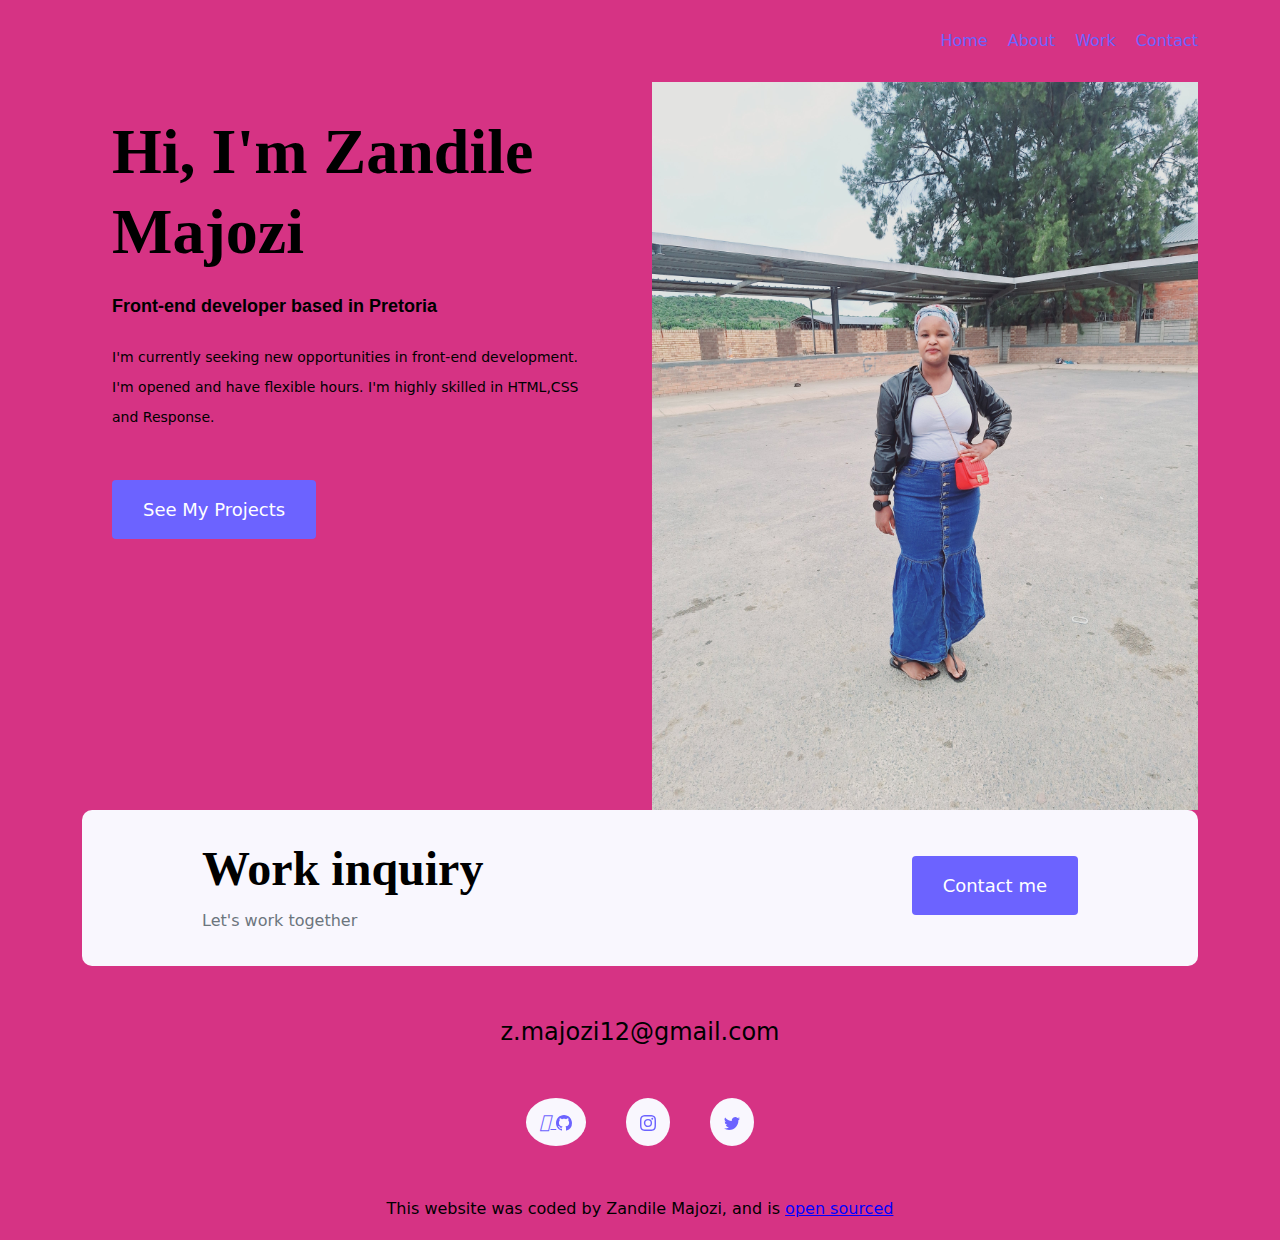
<file: about.html>
<!DOCTYPE html>
<html lang="en">

<head>
    <meta charset="UTF-8">
    <meta name="viewport" content="width=device-width, initial-scale=1.0">
    <title>Document</title>
    <link href="https://cdn.jsdelivr.net/npm/bootstrap@5.3.3/dist/css/bootstrap.min.css" rel="stylesheet"
        integrity="sha384-QWTKZyjpPEjISv5WaRU9OFeRpok6YctnYmDr5pNlyT2bRjXh0JMhjY6hW+ALEwIH" crossorigin="anonymous">
    <script src="https://cdn.jsdelivr.net/npm/bootstrap@5.3.3/dist/js/bootstrap.bundle.min.js"
        integrity="sha384-YvpcrYf0tY3lHB60NNkmXc5s9fDVZLESaAA55NDzOxhy9GkcIdslK1eN7N6jIeHz"
        crossorigin="anonymous"></script>
    <link rel="preconnect" href="https://fonts.googleapis.com">
    <link rel="preconnect" href="https://fonts.gstatic.com" crossorigin>
    <link href="https://fonts.googleapis.com/css2?family=Roboto+Mono:ital,wght@0,100..700;1,100..700&display=swap"
        rel="stylesheet">
    <link rel="stylesheet" href="src/style.css">
</head>

<body>
    <div class="container">
        <nav class="d-flex justify-content-between">
            <a href="/_" title="homepage">
                <img src="images/logo.png" class="logo d-block d-md-none" alt="Zandile logo">
            </a>
            <ul>
                <li class="active">
                    <a href="index.html" title="homepage">Home</a>
                </li>
                <li class="active">
                    <a href="about.html" title="About Zandile">About</a>
                </li>
                <li class="active">
                    <a href="work.html" title="Zandile\" s work>Work</a>
                </li>
                <li class="active">
                    <a href="contact.html" title="Contact Zandile">Contact</a>
                </li>
            </ul>
        </nav>
    </div>
    <div class="content-container container">
        <div class="row">
            <div class="col-lg-6">
                <div class="content">
                    <h1 class="mb-4">Hi, I'm Zandile Majozi</h1>
                    <h2 class="mb-4">Front-end developer based in Pretoria</h2>
                    <p class="mb-5">
                        I'm currently seeking new opportunities in front-end development. I'm opened and have flexible
                        hours. I'm highly skilled in HTML,CSS and Response.
                    </p>
                    <a class="btn btn-branding" href="/work.html">See My Projects</a>
                </div>
            </div>
            <div class="col-lg-6">
                <img src="images/zandile majozi.jpg" alt="Zandile Majozi" class="img-fluid">
            </div>
        </div>
    </div>
    <footer class="container">
        <div class="contact-box justify-content-between mb-5 d-none d-md-flex">
            <div>
                <h3>Work inquiry</h3>
                <p class="text-muted">Let's work together</p>
            </div>
            <div>
                <a class="btn btn-branding mt-3" href="/contact" title="contact Zandile">Contact me</a>
            </div>
        </div>
        <div class="d-flex justify-content-center mb-5">
            <a href="mailto:z.majozi12@gmail.com" class="email-link" title="Email Zandile">z.majozi12@gmail.com</a>
        </div>
        <div class="social-links d-flex justify-content-center">
            <a href="https://github.com/" target="_blank" title="Github profile">
                <i class="fa fa-github fa-2" aria-hidden="true"></i>
                <svg xmlns="http://www.w3.org/2000/svg" width="16" height="16" fill="currentColor" class="bi bi-github"
                    viewBox="0 0 16 16">
                    <path
                        d="M8 0C3.58 0 0 3.58 0 8c0 3.54 2.29 6.53 5.47 7.59.4.07.55-.17.55-.38 0-.19-.01-.82-.01-1.49-2.01.37-2.53-.49-2.69-.94-.09-.23-.48-.94-.82-1.13-.28-.15-.68-.52-.01-.53.63-.01 1.08.58 1.23.82.72 1.21 1.87.87 2.33.66.07-.52.28-.87.51-1.07-1.78-.2-3.64-.89-3.64-3.95 0-.87.31-1.59.82-2.15-.08-.2-.36-1.02.08-2.12 0 0 .67-.21 2.2.82.64-.18 1.32-.27 2-.27s1.36.09 2 .27c1.53-1.04 2.2-.82 2.2-.82.44 1.1.16 1.92.08 2.12.51.56.82 1.27.82 2.15 0 3.07-1.87 3.75-3.65 3.95.29.25.54.73.54 1.48 0 1.07-.01 1.93-.01 2.2 0 .21.15.46.55.38A8.01 8.01 0 0 0 16 8c0-4.42-3.58-8-8-8" />
                </svg>
                <i class="bi bi-github"></i>
            </a>
            <a href="../icon/instagram" target="_blank" title="instagram Profile">
                <i class="fab fa-instagram" aria-hidden="true">

                </i>
                <svg xmlns="http://www.w3.org/2000/svg" width="16" height="16" fill="currentColor"
                    class="bi bi-instagram" viewBox="0 0 16 16">
                    <path
                        d="M8 0C5.829 0 5.556.01 4.703.048 3.85.088 3.269.222 2.76.42a3.9 3.9 0 0 0-1.417.923A3.9 3.9 0 0 0 .42 2.76C.222 3.268.087 3.85.048 4.7.01 5.555 0 5.827 0 8.001c0 2.172.01 2.444.048 3.297.04.852.174 1.433.372 1.942.205.526.478.972.923 1.417.444.445.89.719 1.416.923.51.198 1.09.333 1.942.372C5.555 15.99 5.827 16 8 16s2.444-.01 3.298-.048c.851-.04 1.434-.174 1.943-.372a3.9 3.9 0 0 0 1.416-.923c.445-.445.718-.891.923-1.417.197-.509.332-1.09.372-1.942C15.99 10.445 16 10.173 16 8s-.01-2.445-.048-3.299c-.04-.851-.175-1.433-.372-1.941a3.9 3.9 0 0 0-.923-1.417A3.9 3.9 0 0 0 13.24.42c-.51-.198-1.092-.333-1.943-.372C10.443.01 10.172 0 7.998 0zm-.717 1.442h.718c2.136 0 2.389.007 3.232.046.78.035 1.204.166 1.486.275.373.145.64.319.92.599s.453.546.598.92c.11.281.24.705.275 1.485.039.843.047 1.096.047 3.231s-.008 2.389-.047 3.232c-.035.78-.166 1.203-.275 1.485a2.5 2.5 0 0 1-.599.919c-.28.28-.546.453-.92.598-.28.11-.704.24-1.485.276-.843.038-1.096.047-3.232.047s-2.39-.009-3.233-.047c-.78-.036-1.203-.166-1.485-.276a2.5 2.5 0 0 1-.92-.598 2.5 2.5 0 0 1-.6-.92c-.109-.281-.24-.705-.275-1.485-.038-.843-.046-1.096-.046-3.233s.008-2.388.046-3.231c.036-.78.166-1.204.276-1.486.145-.373.319-.64.599-.92s.546-.453.92-.598c.282-.11.705-.24 1.485-.276.738-.034 1.024-.044 2.515-.045zm4.988 1.328a.96.96 0 1 0 0 1.92.96.96 0 0 0 0-1.92m-4.27 1.122a4.109 4.109 0 1 0 0 8.217 4.109 4.109 0 0 0 0-8.217m0 1.441a2.667 2.667 0 1 1 0 5.334 2.667 2.667 0 0 1 0-5.334" />
                </svg>
                <i class="bi bi-instagram"></i>
            </a>
            <a href="https://www.twitter.com/zandile projects" target="_blank" title="twitter Profile">
                <i class="fab fa-twitter" aria-hidden="true">

                </i>
                <svg xmlns="http://www.w3.org/2000/svg" width="16" height="16" fill="currentColor" class="bi bi-twitter"
                    viewBox="0 0 16 16">
                    <path
                        d="M5.026 15c6.038 0 9.341-5.003 9.341-9.334q.002-.211-.006-.422A6.7 6.7 0 0 0 16 3.542a6.7 6.7 0 0 1-1.889.518 3.3 3.3 0 0 0 1.447-1.817 6.5 6.5 0 0 1-2.087.793A3.286 3.286 0 0 0 7.875 6.03a9.32 9.32 0 0 1-6.767-3.429 3.29 3.29 0 0 0 1.018 4.382A3.3 3.3 0 0 1 .64 6.575v.045a3.29 3.29 0 0 0 2.632 3.218 3.2 3.2 0 0 1-.865.115 3 3 0 0 1-.614-.057 3.28 3.28 0 0 0 3.067 2.277A6.6 6.6 0 0 1 .78 13.58a6 6 0 0 1-.78-.045A9.34 9.34 0 0 0 5.026 15" />
                </svg>
                <i class="bi bi-twitter"></i>
            </a>
        </div>
        <p class="text-center mt-5">
            This website was coded by Zandile Majozi, and is
            <a href="https://github.com/ZandileMajozi12/responsive-project" target="_blank">open sourced</a>
        </p>
    </footer>
    </div>
</file>
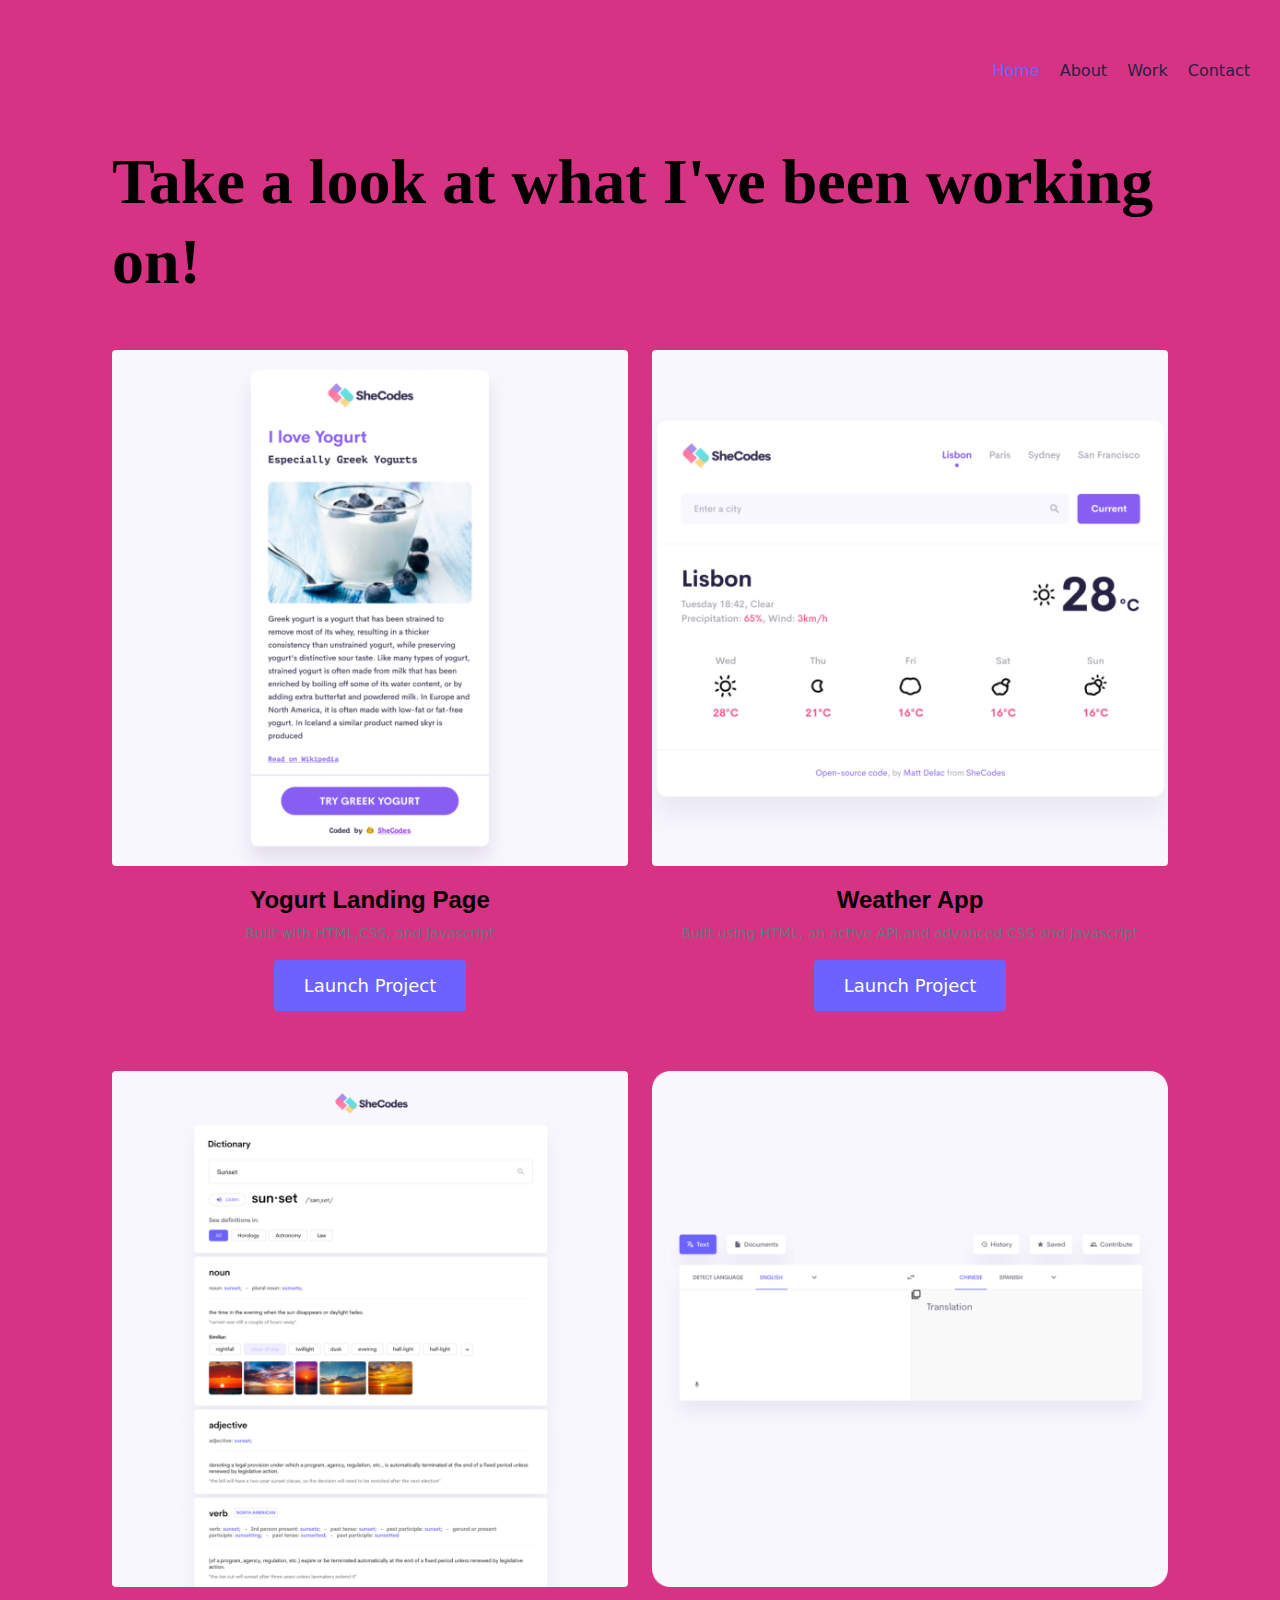
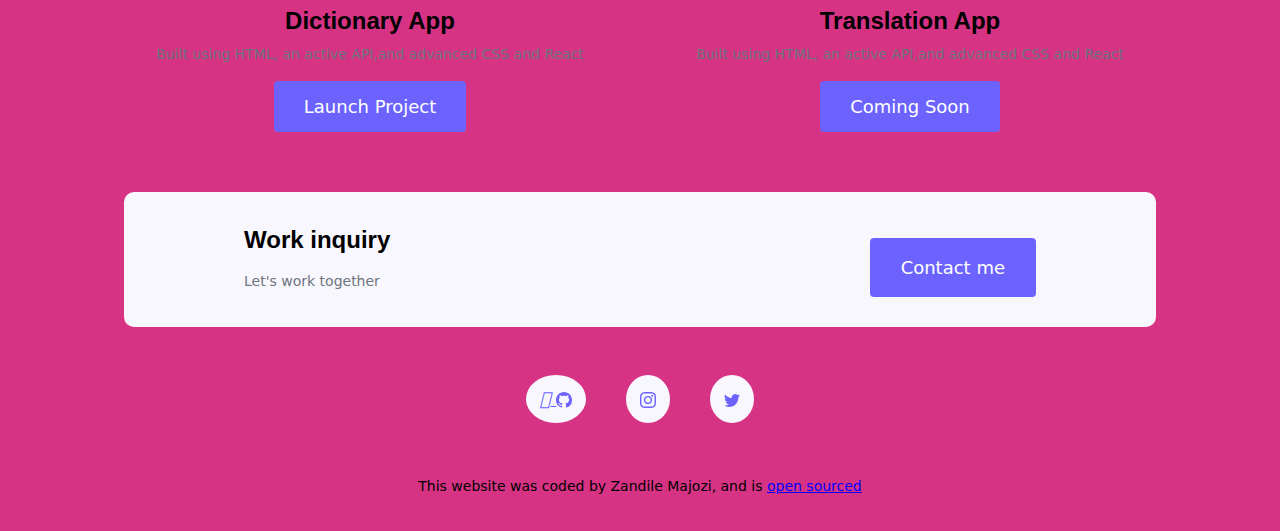
<file: work.html>
<!DOCTYPE html>
<html lang="en">

<head>
    <meta charset="UTF-8">
    <meta name="viewport" content="width=device-width, initial-scale=1.0">
    <title>Document</title>
    <link href="https://cdn.jsdelivr.net/npm/bootstrap@5.3.3/dist/css/bootstrap.min.css" rel="stylesheet"
        integrity="sha384-QWTKZyjpPEjISv5WaRU9OFeRpok6YctnYmDr5pNlyT2bRjXh0JMhjY6hW+ALEwIH" crossorigin="anonymous">
    <script src="https://cdn.jsdelivr.net/npm/bootstrap@5.3.3/dist/js/bootstrap.bundle.min.js"
        integrity="sha384-YvpcrYf0tY3lHB60NNkmXc5s9fDVZLESaAA55NDzOxhy9GkcIdslK1eN7N6jIeHz"
        crossorigin="anonymous"></script>
    <link rel="preconnect" href="https://fonts.googleapis.com">
    <link rel="preconnect" href="https://fonts.gstatic.com" crossorigin>
    <link href="https://fonts.googleapis.com/css2?family=Roboto+Mono:ital,wght@0,100..700;1,100..700&display=swap"
        rel="stylesheet">
    <link rel="stylesheet" href="src/style.css">
</head>

<body>
    <div class="content">
        <nav class="d-flex justify-content-between">
            <a href="/_" title="Homepage">
                <img src="images/logo.png" class="logo d-block d-md-none" alt="Zandile logo">
            </a>
            <ul>
                <li class="active">
                    <a href="index.html" title="Homepage">Home</a>
                </li>
                <li>
                    <a href="about.html" title="About Zandile">About </a>
                </li>
                <li>
                    <a href="work.html" title="Zandile\" s work'>Work</a>
                </li>
                <li>
                    <a href="contact.html" title="Contact Zandile">Contact</a>
                </li>
            </ul>
        </nav>
    </div>
    <div class="content-container container">
        <div class="content">
            <h1 class="mb-5">Take a look at what I've been working on!</h1>
            <div class="row">
                <div class="col-md-6 mb-4">
                    <img src="images/greek yogurt.png" class="img-fluid mb-3 rounded" alt="Yogurt Project">
                    <h3 class="text-center m-0">Yogurt Landing Page</h3>
                    <p class="text-center text-muted">Built with HTML,CSS, and Javascript</p>
                    <div class="text-center mt-4 mb-5">
                        <a href="https://www.yogurt.shecodes.io/" class="btn-branding" target="_blank">Launch
                            Project</a>
                    </div>
                </div>
                <div class="col-md-6 mb-4">
                    <img src="images/climate weather.png" class="img-fluid mb-3 rounded" alt="weather project">
                    <h3 class="text-center m-0">Weather App</h3>
                    <p class="text-center text-muted">
                        Built using HTML, an active API,and advanced CSS and Javascript
                    </p>
                    <div class="text-center mt-4 mb-5">
                        <a href="https://www.weather.shecodes.io/" class="btn-branding" target="_blank">Launch
                            Project</a>
                    </div>
                </div>
                <div class="col-md-6 mb-4">
                    <img src="images/dictionary.png" class="img-fluid mb-3 rounded" alt="dictionary project">
                    <h3 class="text-center m-0">Dictionary App</h3>
                    <p class="text-center text-muted">
                        Built using HTML, an active API,and advanced CSS and React
                    </p>
                    <div class="text-center mt-4 mb-5">
                        <a href="https://www.dictionary.shecodes.io/" class="btn-branding" target="_blank">Launch
                            Project</a>
                    </div>
                </div>
                <div class="col-md-6 mb-4">
                    <img src="images/translation.png" class="img-fluid mb-3 rounded" alt="translation project">
                    <h3 class="text-center m-0">Translation App</h3>
                    <p class="text-center text-muted">
                        Built using HTML, an active API,and advanced CSS and React
                    </p>
                    <div class="text-center mt-4 mb-5">
                        <a href="https://www.translation.shecodes.io/" class="btn-branding" target="_blank">Coming
                            Soon</a>
                    </div>
                </div>
            </div>
            <footer class="container">
                <div class="contact-box justify-content-between mb-5 d-none d-md-flex">
                    <div>
                        <h3>Work inquiry</h3>
                        <p class="text-muted">Let's work together</p>
                    </div>
                    <div>
                        <a class="btn btn-branding mt-3" href="/contact" title="contact Zandile">Contact me</a>
                    </div>
                </div>
                <div class="social-links d-flex justify-content-center">
                    <a href="https://github.com/" target="_blank" title="Github profile">
                        <i class="fa fa-github fa-2" aria-hidden="true"></i>
                        <svg xmlns="http://www.w3.org/2000/svg" width="16" height="16" fill="currentColor"
                            class="bi bi-github" viewBox="0 0 16 16">
                            <path
                                d="M8 0C3.58 0 0 3.58 0 8c0 3.54 2.29 6.53 5.47 7.59.4.07.55-.17.55-.38 0-.19-.01-.82-.01-1.49-2.01.37-2.53-.49-2.69-.94-.09-.23-.48-.94-.82-1.13-.28-.15-.68-.52-.01-.53.63-.01 1.08.58 1.23.82.72 1.21 1.87.87 2.33.66.07-.52.28-.87.51-1.07-1.78-.2-3.64-.89-3.64-3.95 0-.87.31-1.59.82-2.15-.08-.2-.36-1.02.08-2.12 0 0 .67-.21 2.2.82.64-.18 1.32-.27 2-.27s1.36.09 2 .27c1.53-1.04 2.2-.82 2.2-.82.44 1.1.16 1.92.08 2.12.51.56.82 1.27.82 2.15 0 3.07-1.87 3.75-3.65 3.95.29.25.54.73.54 1.48 0 1.07-.01 1.93-.01 2.2 0 .21.15.46.55.38A8.01 8.01 0 0 0 16 8c0-4.42-3.58-8-8-8" />
                        </svg>
                        <i class="bi bi-github"></i>
                    </a>
                    <a href="../icon/instagram" target="_blank" title="instagram Profile">
                        <i class="fab fa-instagram" aria-hidden="true">

                        </i>
                        <svg xmlns="http://www.w3.org/2000/svg" width="16" height="16" fill="currentColor"
                            class="bi bi-instagram" viewBox="0 0 16 16">
                            <path
                                d="M8 0C5.829 0 5.556.01 4.703.048 3.85.088 3.269.222 2.76.42a3.9 3.9 0 0 0-1.417.923A3.9 3.9 0 0 0 .42 2.76C.222 3.268.087 3.85.048 4.7.01 5.555 0 5.827 0 8.001c0 2.172.01 2.444.048 3.297.04.852.174 1.433.372 1.942.205.526.478.972.923 1.417.444.445.89.719 1.416.923.51.198 1.09.333 1.942.372C5.555 15.99 5.827 16 8 16s2.444-.01 3.298-.048c.851-.04 1.434-.174 1.943-.372a3.9 3.9 0 0 0 1.416-.923c.445-.445.718-.891.923-1.417.197-.509.332-1.09.372-1.942C15.99 10.445 16 10.173 16 8s-.01-2.445-.048-3.299c-.04-.851-.175-1.433-.372-1.941a3.9 3.9 0 0 0-.923-1.417A3.9 3.9 0 0 0 13.24.42c-.51-.198-1.092-.333-1.943-.372C10.443.01 10.172 0 7.998 0zm-.717 1.442h.718c2.136 0 2.389.007 3.232.046.78.035 1.204.166 1.486.275.373.145.64.319.92.599s.453.546.598.92c.11.281.24.705.275 1.485.039.843.047 1.096.047 3.231s-.008 2.389-.047 3.232c-.035.78-.166 1.203-.275 1.485a2.5 2.5 0 0 1-.599.919c-.28.28-.546.453-.92.598-.28.11-.704.24-1.485.276-.843.038-1.096.047-3.232.047s-2.39-.009-3.233-.047c-.78-.036-1.203-.166-1.485-.276a2.5 2.5 0 0 1-.92-.598 2.5 2.5 0 0 1-.6-.92c-.109-.281-.24-.705-.275-1.485-.038-.843-.046-1.096-.046-3.233s.008-2.388.046-3.231c.036-.78.166-1.204.276-1.486.145-.373.319-.64.599-.92s.546-.453.92-.598c.282-.11.705-.24 1.485-.276.738-.034 1.024-.044 2.515-.045zm4.988 1.328a.96.96 0 1 0 0 1.92.96.96 0 0 0 0-1.92m-4.27 1.122a4.109 4.109 0 1 0 0 8.217 4.109 4.109 0 0 0 0-8.217m0 1.441a2.667 2.667 0 1 1 0 5.334 2.667 2.667 0 0 1 0-5.334" />
                        </svg>
                        <i class="bi bi-instagram"></i>
                    </a>
                    <a href="https://www.twitter.com/zandile projects" target="_blank" title="twitter Profile">
                        <i class="fab fa-twitter" aria-hidden="true">

                        </i>
                        <svg xmlns="http://www.w3.org/2000/svg" width="16" height="16" fill="currentColor"
                            class="bi bi-twitter" viewBox="0 0 16 16">
                            <path
                                d="M5.026 15c6.038 0 9.341-5.003 9.341-9.334q.002-.211-.006-.422A6.7 6.7 0 0 0 16 3.542a6.7 6.7 0 0 1-1.889.518 3.3 3.3 0 0 0 1.447-1.817 6.5 6.5 0 0 1-2.087.793A3.286 3.286 0 0 0 7.875 6.03a9.32 9.32 0 0 1-6.767-3.429 3.29 3.29 0 0 0 1.018 4.382A3.3 3.3 0 0 1 .64 6.575v.045a3.29 3.29 0 0 0 2.632 3.218 3.2 3.2 0 0 1-.865.115 3 3 0 0 1-.614-.057 3.28 3.28 0 0 0 3.067 2.277A6.6 6.6 0 0 1 .78 13.58a6 6 0 0 1-.78-.045A9.34 9.34 0 0 0 5.026 15" />
                        </svg>
                        <i class="bi bi-twitter"></i>
                    </a>
                </div>
                <p class="text-center mt-5">
                    This website was coded by Zandile Majozi, and is
                    <a href="https://github.com/ZandileMajozi12/responsive-project" target="_blank">open sourced</a>

                </p>
            </footer>
        </div>
</file>
<file: src/style.css>
:root {
  --branding-color: #6c63ff;
  --secondary-color: #f9f7fe;
  --heading-font-family: "Playfair Display", serif;
  --default-font-family: "Poppins", sans-serif;
}
body {
  margin: 0;
  color: #000;
  background-color: #d63384;
  -webkit-text-size-adjust: 100%;
  -webkit-tap-highlight-color: transparent;
}
.justify-content-between {
  justify-content: space-between !important;
}
.d-flex {
  display: flex !important;
}
nav {
  padding: 20px 0;
}
nav a {
  text-decoration: none;
  color: #272142;
  transition: all 100ms ease-in-out;
}
@media (min-width: 768px) {
  .d-md-block {
    display: block !important;
  }
}
.logo {
  max-height: 40px;
}
nav ul {
  padding: 0;
  margin: 0;
}
ul {
  display: block;
  list-style-type: disc;
  margin-block-start: 1em;
  margin-block-end: 1em;
  padding-inline-start: 40px;
  padding-inline-end: 0px;
  margin-inline-start: 0px;
  unicode-bidi: isolate;
}
nav li {
  display: inline;
  list-style: none;
  line-height: 42px;
  margin-left: 15px;
}
nav a:hover,
nav li.active a {
  color: var(--branding-color);
}
nav a {
  text-decoration: none;
  color: #272142;
  transition: all 100ms ease-in-out;
}
.details {
  background: blueviolet;
  text-align: center;
  padding: 80px 20px;
}
.details p {
  font-size: 46px;
  font-weight: bold;
  margin: 0;
  color: #000;
}
p {
  line-height: 30px;
  display: block;
}
h1 {
  font-size: 96px;
  line-height: 1.5;
}
h1,
h2,
h3,
h4 {
  color: #000;
  font-family: var(--heading-font-family);
  font-weight: bold;
}
.details h2 {
  font-family: var(--heading-font-family);
  font-weight: normal;
  line-height: 1.5;
  font-size: 24px;
}
.mb-5 {
  margin-bottom: 3rem !important;
}
.btn-branding {
  background: var(--branding-color);
  border-radius: 4px;
  color: white;
  text-decoration: none;
  font-size: 18px;
  line-height: 27px;
  padding: 15px 30px;
}
.project-description {
  padding: 120px 60px;
}
h2 {
  font-size: 64px;
}
.text-muted {
  --bs-text-opacity: 1;
  color: #6c757d !important;
}
p {
  font-weight: normal;
  font-size: 16px;
}
p {
  margin-top: 0;
}
.col {
  flex: 1 0 0%;
}
.row {
  --bs-gutter-x: 1.5rem;
  --bs-gutter-y: 0;
  display: flex;
  flex-wrap: wrap;
  margin-top: calc(var(--bs-gutter-y) * -1);
  margin-right: calc(var(--bs-gutter-x) / -2);
  margin-left: calc(var(--bs-gutter-x) / -2);
}
.row > * {
  width: 100%;
  max-width: 100%;
  padding-right: calc(var(--bs-gutter-x) * 0.5);
  padding-left: calc(var(--bs-gutter-x) * 0.5);
  margin-top: var(--bs-gutter-y);
}
.btn-branding-outline {
  color: var(--branding-color);
  border: 1px solid var(--branding-color);
  border-radius: 4px;
  font-size: 18px;
  text-decoration: none;
  line-height: 27px;
  padding: 15px 30px;
}
h3 {
  font-size: 48px;
}
footer .contact-box p {
  margin: 0;
}
footer .contact-box {
  background: var(--secondary-color);
  padding: 30px 120px;
  border-radius: 10px;
}
footer .email-link {
  text-decoration: none;
  color: black;
  font-size: 24px;
}
footer .social-links a {
  margin: 0 20px;
  color: var(--branding-color);
  background: var(--secondary-color);
  padding: 10px 14px;
  border-radius: 50%;
  font-size: 18px;
  transition: all 100ms ease-in-out;
}
a {
  text-decoration: underline;
  color: var(--bs-link-color);
}
.fab,
.far {
  font-weight: 400;
}
.fab {
  font-family: Arial, Helvetica, sans-serif;
}
.fa-github:before {
  content: "\f09b";
}
*,
::after,
::before {
  box-sizing: border-box;
}
.text-center {
  text-align: center !important;
}
.mt-5 {
  margin-top: 3rem !important;
}
.content {
  margin: 30px;
}
.content h1 {
  font-size: 64px;
  line-height: 80px;
}
.mb-4 {
  margin-bottom: 1.5rem !important;
}
.content h2 {
  font-size: 18px;
  font-family: var(--default-font-family);
}
.content h3 {
  font-size: 24px;
  line-height: 1.5;
  font-family: var(--default-font-family);
}
.content p {
  font-size: 14px;
}
.btn {
  display: inline-block;
  font-weight: 400;
  text-align: center;
  cursor: pointer;
  border: 1px solid transparent;
}
@media (min-width: 992px) {
  .col-lg-6 {
    flex: 0 0 auto;
    width: 50%;
  }
}
.mt-3 {
  margin-top: 1rem !important;
}
.justify-content-center {
  justify-content: center !important;
}
.m-0 {
  margin: 0 !important;
}
.rounded {
  border-radius: 0.25rem !important;
}
.mb-3 {
  margin-bottom: 1rem !important;
}
@media (min-width: 768px) {
  .col-md-6 {
    flex: 0 0 auto;
    width: 50%;
  }
}
@media (min-width: 768px) {
  .col-md-8 {
    flex: 0 0 auto;
    width: 66.6666666667%;
  }
}
.p-3 {
  padding: 1rem !important;
}
.border {
  border: 1px solid #dee2e6 !important;
}
form {
  display: block;
  margin-top: 0em;
  unicode-bidi: isolate;
}
.form-label {
  margin-bottom: 0.5rem;
}
label {
  display: inline-block;
}
.form-control {
  display: block;
  width: 100%;
  padding: 0.375rem 0.75rem;
  font-size: 1rem;
  font-weight: 400;
  line-height: 1.5;
  color: #212529;
  background-color: #fff;
  background-clip: padding-box;
  border: 1px solid #ced4da;
  appearance: none;
  border-radius: 0.25rem;
  transition: border-color 0.15s ease-in-out, box-shadow 0.15s ease-in-out;
}
textarea.form-control {
  min-height: calc(1.5em + 0.75rem + 2px);
}
textarea {
  resize: vertical;
}
@media (min-width: 768px) {
  .col-md-4 {
    flex: 0 0 auto;
    width: 33.3333333333%;
  }
}
a {
  color: blue;
  text-decoration: underline;
}
</file>
